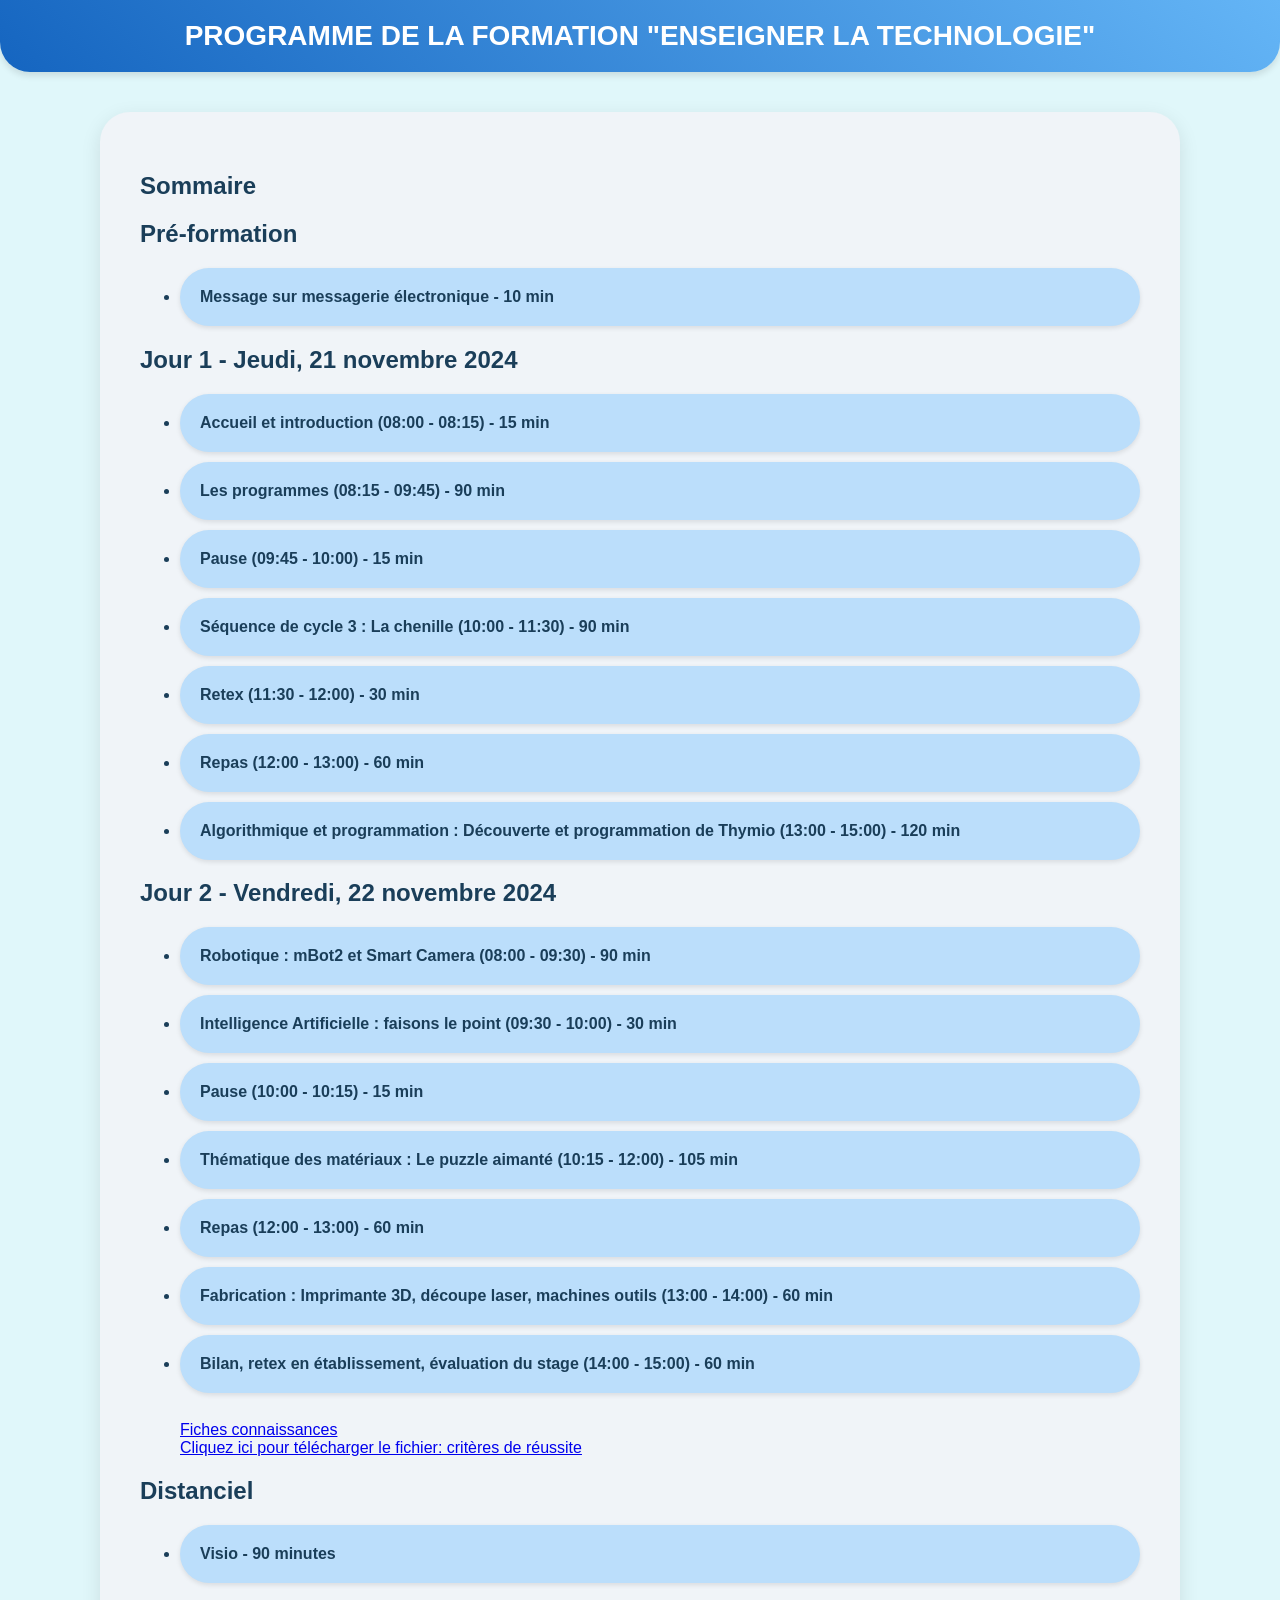
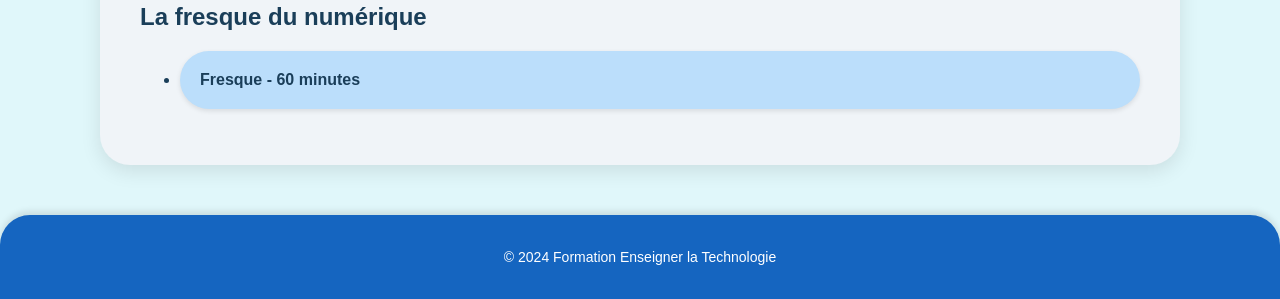
<file: index.html>
<!DOCTYPE html>
<html lang="fr">

<head>
    <meta charset="UTF-8">
    <meta name="viewport" content="width=device-width, initial-scale=1.0">
    <title>Enseigner la Technologie - Programme</title>
    <style>
        body {
            font-family: 'Roboto', sans-serif;
            margin: 0;
            padding: 0;
            background-color: #e0f7fa; /* Couleur de fond en camaïeu de bleu */
            color: #1a3e59; /* Couleur de texte douce et lisible */
        }

        header {
            background: linear-gradient(45deg, #1565c0, #64b5f6); /* Dégradé bleu pour l'en-tête */
            color: white;
            padding: 20px 0;
            text-align: center;
            box-shadow: 0 4px 6px rgba(0, 0, 0, 0.1);
            border-bottom-left-radius: 30px;
            border-bottom-right-radius: 30px;
        }

        main {
            max-width: 1000px;
            margin: 40px auto;
            background-color: #f0f4f8; /* Fond doux pour le contenu */
            padding: 40px;
            box-shadow: 0 6px 20px rgba(0, 0, 0, 0.1);
            border-radius: 30px;
        }

        h1 {
            font-size: 28px;
            text-transform: uppercase;
            margin: 0;
        }

        color: red; /* Couleur douce pour les titres */
            margin-bottom: 20px;
            padding-bottom: 5px;
            border-bottom: 2px solid #bbdefb;
            border-radius: 15px;
        }

        ul {
            list-style-type: none;
            padding: 0;
        }

        li {
            background-color: #bbdefb; /* Couleur bleu légère pour les items */
            margin: 10px 0;
            padding: 20px;
            border-radius: 30px; /* Formes plus curvilignes pour les items de liste */
            box-shadow: 0 2px 5px rgba(0, 0, 0, 0.1);
            transition: all 0.3s ease;
        }

        li:hover {
            transform: scale(1.02);
            background-color: #90caf9; /* Variation au survol pour l'effet interactif */
            box-shadow: 0 4px 8px rgba(0, 0, 0, 0.15);
        }

        li a {
            text-decoration: none;
            color: #1a3e59; /* Couleur de texte cohérente avec le thème bleu */
            font-weight: bold;
            display: flex;
            justify-content: space-between;
            align-items: center;
            transition: color 0.3s ease;
        }

        li a:hover {
            color: #1565c0; /* Légère variation pour les liens au survol */
        }

        .button {
            background-color: #4a90e2;
            color: white;
            padding: 12px 25px;
            text-decoration: none;
            border-radius: 30px; /* Forme plus curviligne pour le bouton */
            font-size: 16px;
            display: inline-block;
            box-shadow: 0 2px 5px rgba(0, 0, 0, 0.1);
            transition: background-color 0.3s ease, box-shadow 0.3s ease;
        }

        .button:hover {
            background-color: #357ab7;
            box-shadow: 0 4px 10px rgba(0, 0, 0, 0.15);
        }

        footer {
            background-color: #1565c0;
            color: white;
            padding: 20px 0;
            text-align: center;
            font-size: 14px;
            box-shadow: 0 -4px 6px rgba(0, 0, 0, 0.1);
            margin-top: 50px;
            border-top-left-radius: 30px;
            border-top-right-radius: 30px;
        }
    </style>
</head>

<body>
    <header>
        <h1>Programme de la formation "Enseigner la Technologie"</h1>
    </header>

    <main>
        <h2>Sommaire</h2>
        
        <!-- Section Pré-formation -->
        <h2>Pré-formation</h2>
        <ul>
            <li><a href="sequence1.html">Message sur messagerie électronique  - 10 min</a></li>
        </ul>

        <!-- Section Jour 1 -->
        <h2>Jour 1 - Jeudi, 21 novembre 2024</h2>
        <ul>
            <li><a>Accueil et introduction (08:00 - 08:15) - 15 min</a></li>
            <li><a href="jour1_programmes.html">Les programmes (08:15 - 09:45) - 90 min</a></li>
            <li><a>Pause (09:45 - 10:00) - 15 min</a></li>
            <li><a href="jour1_chenille.html">Séquence de cycle 3 : La chenille (10:00 - 11:30) - 90 min</a></li>
            <li><a href="jour1_retex.html">Retex (11:30 - 12:00) - 30 min</a></li>
            <li><a>Repas (12:00 - 13:00) - 60 min</a></li>
            <li><a href="jour1_algo.html">Algorithmique et programmation : Découverte et programmation de Thymio (13:00 - 15:00) - 120 min</a></li>
        </ul>

        <!-- Section Jour 2 -->
        <h2>Jour 2 - Vendredi, 22 novembre 2024</h2>
        <ul>
            <li><a href="jour2_robotique.html">Robotique : mBot2 et Smart Camera (08:00 - 09:30) - 90 min</a></li>
            <li><a href="jour2_ia.html">Intelligence Artificielle : faisons le point (09:30 - 10:00) - 30 min</a></li>
            <li><a>Pause (10:00 - 10:15) - 15 min</a></li>
            <li><a href="jour2_puzzle.html">Thématique des matériaux : Le puzzle aimanté (10:15 - 12:00) - 105 min</a></li>
            <li><a>Repas (12:00 - 13:00) - 60 min</a></li>
            <li><a href="jour2_fabrication.html">Fabrication : Imprimante 3D, découpe laser, machines outils (13:00 - 14:00) - 60 min</a></li>
            <li><a href="bilan.html">Bilan, retex en établissement, évaluation du stage (14:00 - 15:00) - 60 min</a></li>
            <br>
            <a href="https://drive.google.com/drive/folders/1B8I7rsgX6nGIqw74XtzS6qGpcjgdkSvI?usp=sharing">Fiches connaissances</a>
            <br>
             <a href="criteres.xlsx" download="criteres.xlsx">Cliquez ici pour télécharger le fichier: critères de réussite</a>
        </ul>

        <!-- Section Distanciel -->
        <h2>Distanciel</h2>
        <ul>
            <li><a href="distanciel.html">Visio - 90 minutes</a></li>
        </ul>
        
        <!-- Section Fresque -->
        <h2>La fresque du numérique</h2>
        <ul>
            <li><a href="fresque.html">Fresque - 60 minutes</a></li>
        </ul>
    </main>

    <footer>
        <p>&copy; 2024 Formation Enseigner la Technologie</p>
    </footer>
</body>

</html>
</file>
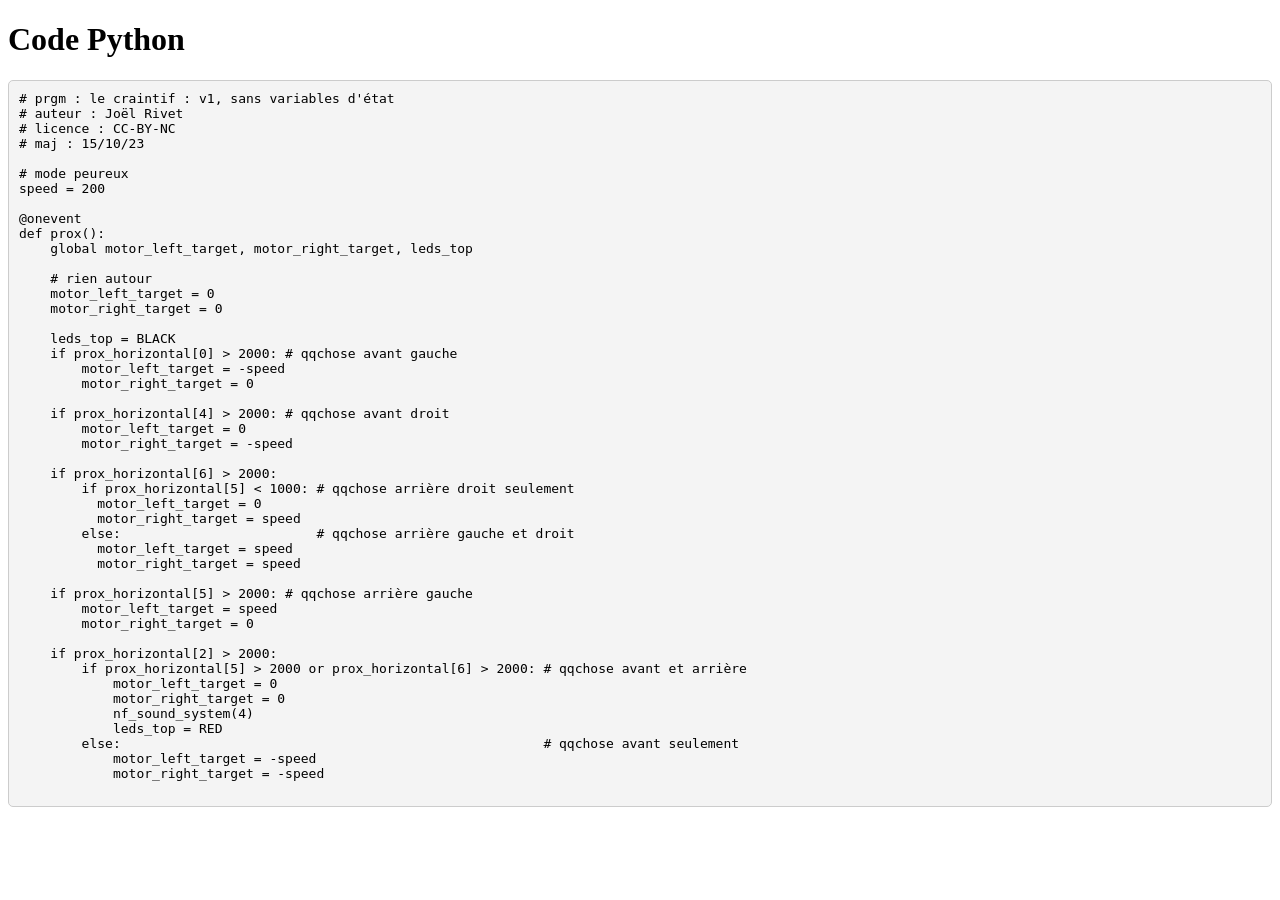
<file: block.html>
<!DOCTYPE html>
<html lang="fr">
<head>
    <meta charset="UTF-8">
    <meta name="viewport" content="width=device-width, initial-scale=1.0">
    <title>Afficher un fichier Python</title>
    <style>
        pre {
            background-color: #f4f4f4;
            padding: 10px;
            border-radius: 5px;
            font-family: monospace;
            border: 1px solid #ccc;
            color: black;
            overflow-x: auto;
        }
    </style>
</head>
<body>
    <h1>Code Python</h1>
    <pre>
# prgm : le craintif : v1, sans variables d'état 
# auteur : Joël Rivet
# licence : CC-BY-NC
# maj : 15/10/23

# mode peureux
speed = 200

@onevent
def prox():
    global motor_left_target, motor_right_target, leds_top
    
    # rien autour
    motor_left_target = 0
    motor_right_target = 0
  
    leds_top = BLACK     
    if prox_horizontal[0] > 2000: # qqchose avant gauche
        motor_left_target = -speed
        motor_right_target = 0
        
    if prox_horizontal[4] > 2000: # qqchose avant droit
        motor_left_target = 0
        motor_right_target = -speed
    
    if prox_horizontal[6] > 2000:        
        if prox_horizontal[5] < 1000: # qqchose arrière droit seulement
          motor_left_target = 0
          motor_right_target = speed         
        else:                         # qqchose arrière gauche et droit
          motor_left_target = speed
          motor_right_target = speed
        
    if prox_horizontal[5] > 2000: # qqchose arrière gauche
        motor_left_target = speed
        motor_right_target = 0
    
    if prox_horizontal[2] > 2000:                
        if prox_horizontal[5] > 2000 or prox_horizontal[6] > 2000: # qqchose avant et arrière            
            motor_left_target = 0
            motor_right_target = 0
            nf_sound_system(4)
            leds_top = RED        
        else:                                                      # qqchose avant seulement     
            motor_left_target = -speed
            motor_right_target = -speed
               </pre>
</body>
</html>
</file>
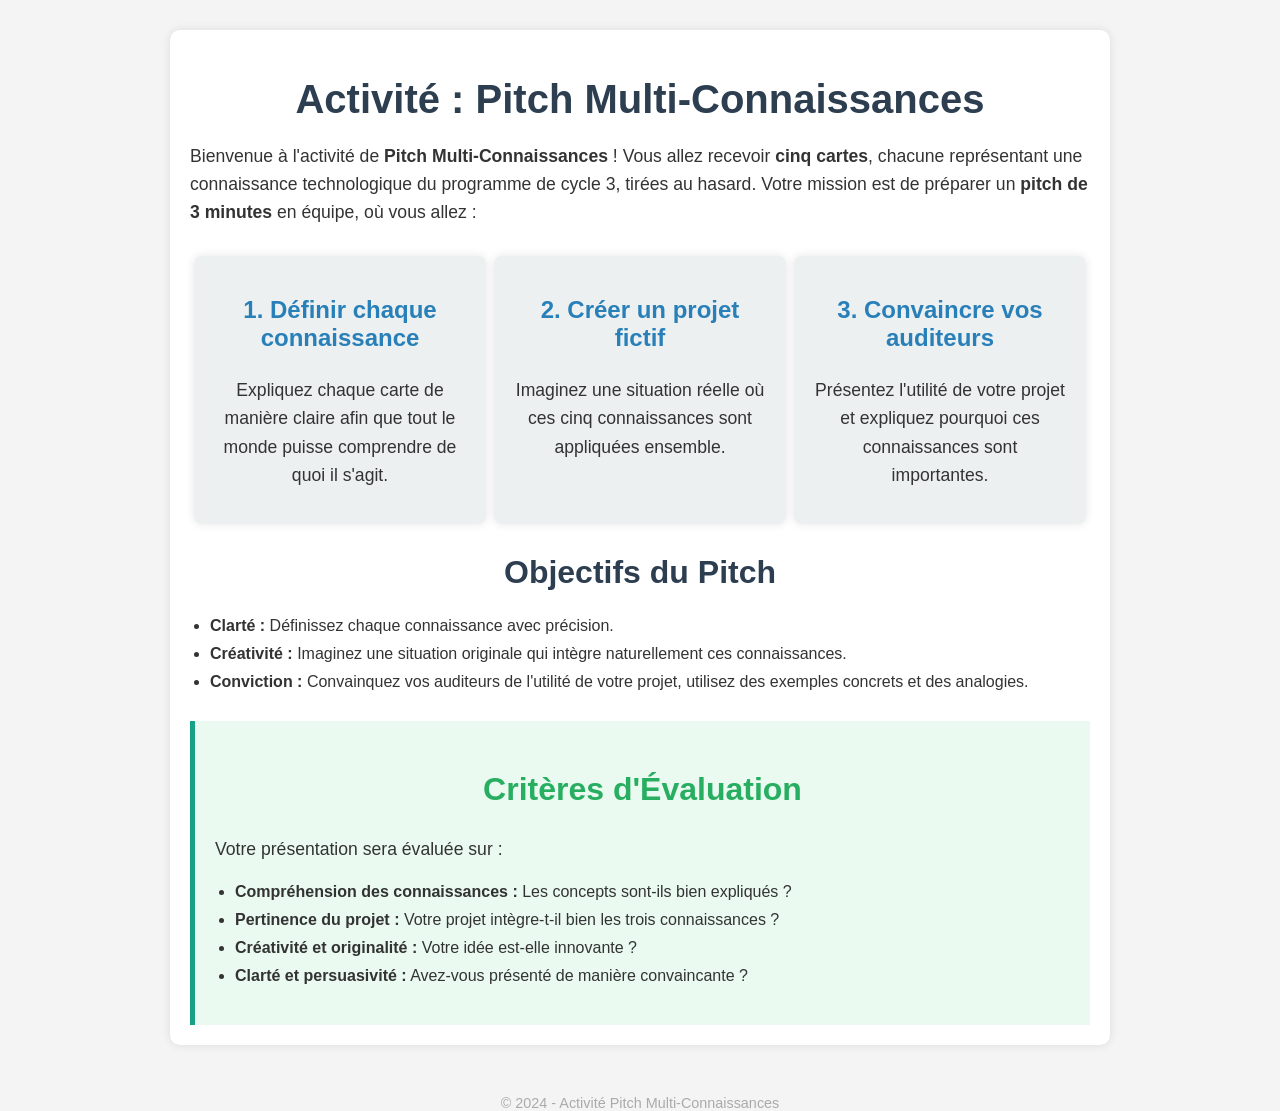
<file: Consignes.html>
<!DOCTYPE html>
<html lang="fr">
<head>
    <meta charset="UTF-8">
    <meta name="viewport" content="width=device-width, initial-scale=1.0">
    <title>Pitch Multi-Connaissances</title>
    <style>
        body {
            font-family: 'Arial', sans-serif;
            background-color: #f4f4f4;
            color: #333;
            margin: 0;
            padding: 0;
        }

        .container {
            max-width: 900px;
            margin: 30px auto;
            padding: 20px;
            background-color: #ffffff;
            box-shadow: 0 0 10px rgba(0, 0, 0, 0.1);
            border-radius: 10px;
        }

        h1, h2, h3 {
            text-align: center;
            color: #2c3e50;
        }

        h1 {
            font-size: 2.5em;
            margin-bottom: 20px;
        }

        h2 {
            margin-top: 30px;
            font-size: 2em;
        }

        h3 {
            margin-top: 20px;
            font-size: 1.5em;
            color: #16a085;
        }

        p {
            font-size: 1.1em;
            line-height: 1.6;
            margin: 15px 0;
        }

        .objectives-list {
            margin: 20px 0;
            padding-left: 20px;
        }

        .objectives-list li {
            margin-bottom: 10px;
        }

        .card-section {
            display: flex;
            justify-content: space-around;
            margin-top: 30px;
        }

        .card {
            background-color: #ecf0f1;
            padding: 20px;
            width: 28%;
            border-radius: 8px;
            text-align: center;
            box-shadow: 0 0 10px rgba(0, 0, 0, 0.1);
        }

        .card h3 {
            color: #2980b9;
        }

        .criteria {
            margin-top: 30px;
            background-color: #eafaf1;
            padding: 20px;
            border-left: 5px solid #16a085;
        }

        .criteria h2 {
            color: #27ae60;
        }

        .footer {
            text-align: center;
            margin-top: 50px;
            font-size: 0.9em;
            color: #aaa;
        }
    </style>
</head>
<body>
    <div class="container">
        <h1>Activité : Pitch Multi-Connaissances</h1>
        
        <p>Bienvenue à l'activité de <strong>Pitch Multi-Connaissances</strong> ! Vous allez recevoir <strong>cinq cartes</strong>, chacune représentant une connaissance technologique du programme de cycle 3, tirées au hasard. Votre mission est de préparer un <strong>pitch de 3 minutes</strong> en équipe, où vous allez :</p>
        
        <div class="card-section">
            <div class="card">
                <h3>1. Définir chaque connaissance</h3>
                <p>Expliquez chaque carte de manière claire afin que tout le monde puisse comprendre de quoi il s'agit.</p>
            </div>
            <div class="card">
                <h3>2. Créer un projet fictif</h3>
                <p>Imaginez une situation réelle où ces cinq connaissances sont appliquées ensemble.</p>
            </div>
            <div class="card">
                <h3>3. Convaincre vos auditeurs</h3>
                <p>Présentez l'utilité de votre projet et expliquez pourquoi ces connaissances sont importantes.</p>
            </div>
        </div>
        
        <h2>Objectifs du Pitch</h2>
        <ul class="objectives-list">
            <li><strong>Clarté :</strong> Définissez chaque connaissance avec précision.</li>
            <li><strong>Créativité :</strong> Imaginez une situation originale qui intègre naturellement ces connaissances.</li>
            <li><strong>Conviction :</strong> Convainquez vos auditeurs de l'utilité de votre projet, utilisez des exemples concrets et des analogies.</li>
        </ul>
        
        <div class="criteria">
            <h2>Critères d'Évaluation</h2>
            <p>Votre présentation sera évaluée sur :</p>
            <ul class="objectives-list">
                <li><strong>Compréhension des connaissances :</strong> Les concepts sont-ils bien expliqués ?</li>
                <li><strong>Pertinence du projet :</strong> Votre projet intègre-t-il bien les trois connaissances ?</li>
                <li><strong>Créativité et originalité :</strong> Votre idée est-elle innovante ?</li>
                <li><strong>Clarté et persuasivité :</strong> Avez-vous présenté de manière convaincante ?</li>
            </ul>
        </div>
    </div>
    <div class="footer">
        &copy; 2024 - Activité Pitch Multi-Connaissances
    </div>
</body>
</html>
</file>
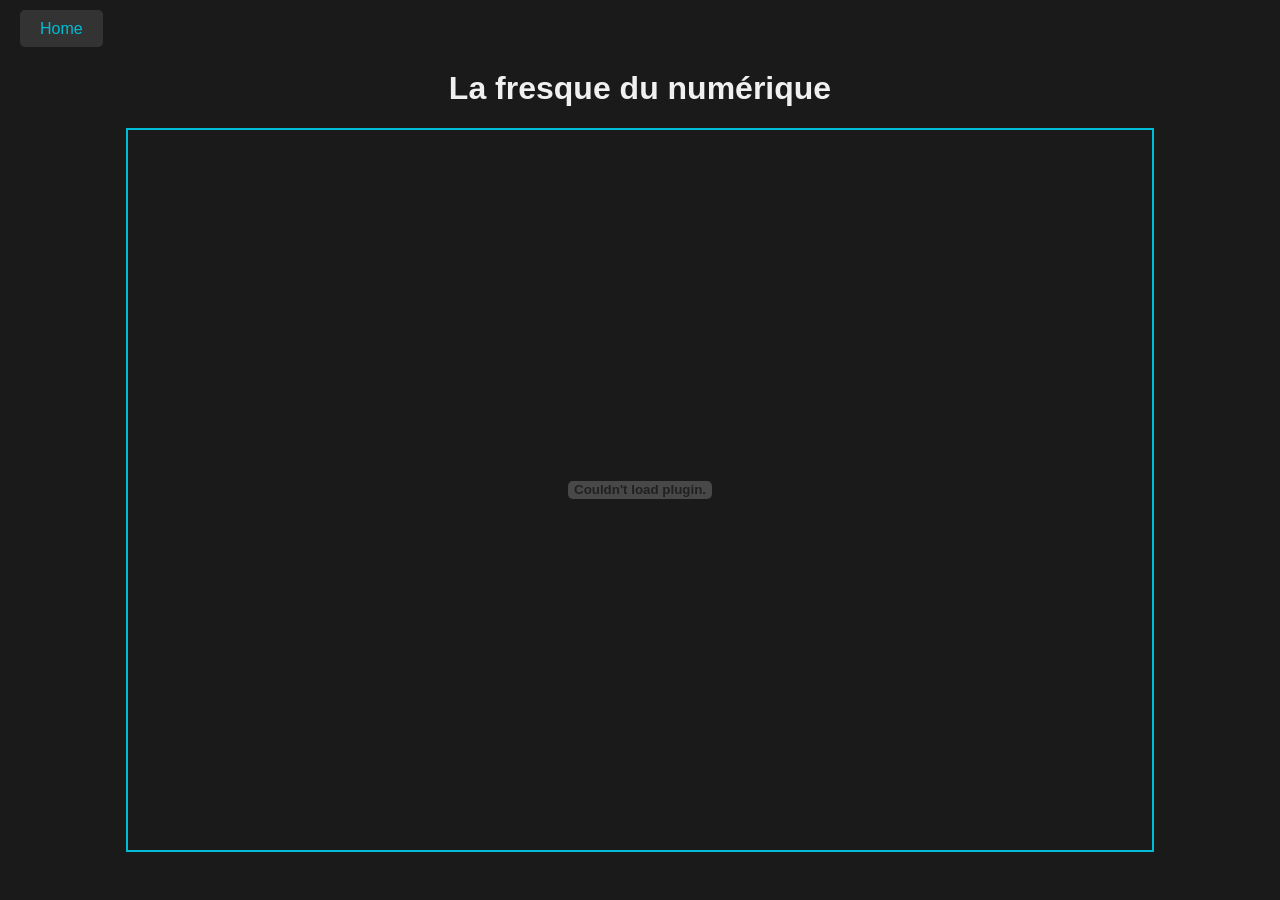
<file: fresque.html>
<!DOCTYPE html>
<html lang="fr">
<head>
    <meta charset="UTF-8">
    <meta name="viewport" content="width=device-width, initial-scale=1.0">
    <title>La fresque du numérique</title>
    <style>
        body {
            font-family: Arial, sans-serif;
            background-color: #1a1a1a;
            color: #f0f0f0;
            display: flex;
            flex-direction: column;
            align-items: center;
            justify-content: center;
            height: 100vh;
            margin: 0;
        }
        .header {
            position: absolute;
            top: 20px;
            left: 20px;
        }
        .header a {
            text-decoration: none;
            color: #00bcd4;
            background-color: #333;
            padding: 10px 20px;
            border-radius: 5px;
            transition: background-color 0.3s;
        }
        .header a:hover {
            background-color: #555;
        }
        .pdf-container {
            width: 80%;
            height: 80%;
            border: 2px solid #00bcd4;
        }
    </style>
</head>
<body>
    <div class="header">
        <a href="https://maxmadia.github.io/index.html">Home</a>
    </div>

    <h1>La fresque du numérique</h1>

    <div class="pdf-container">
        <embed src="fresque.pdf" type="application/pdf" width="100%" height="100%">
    </div>
</body>
</html>
</file>
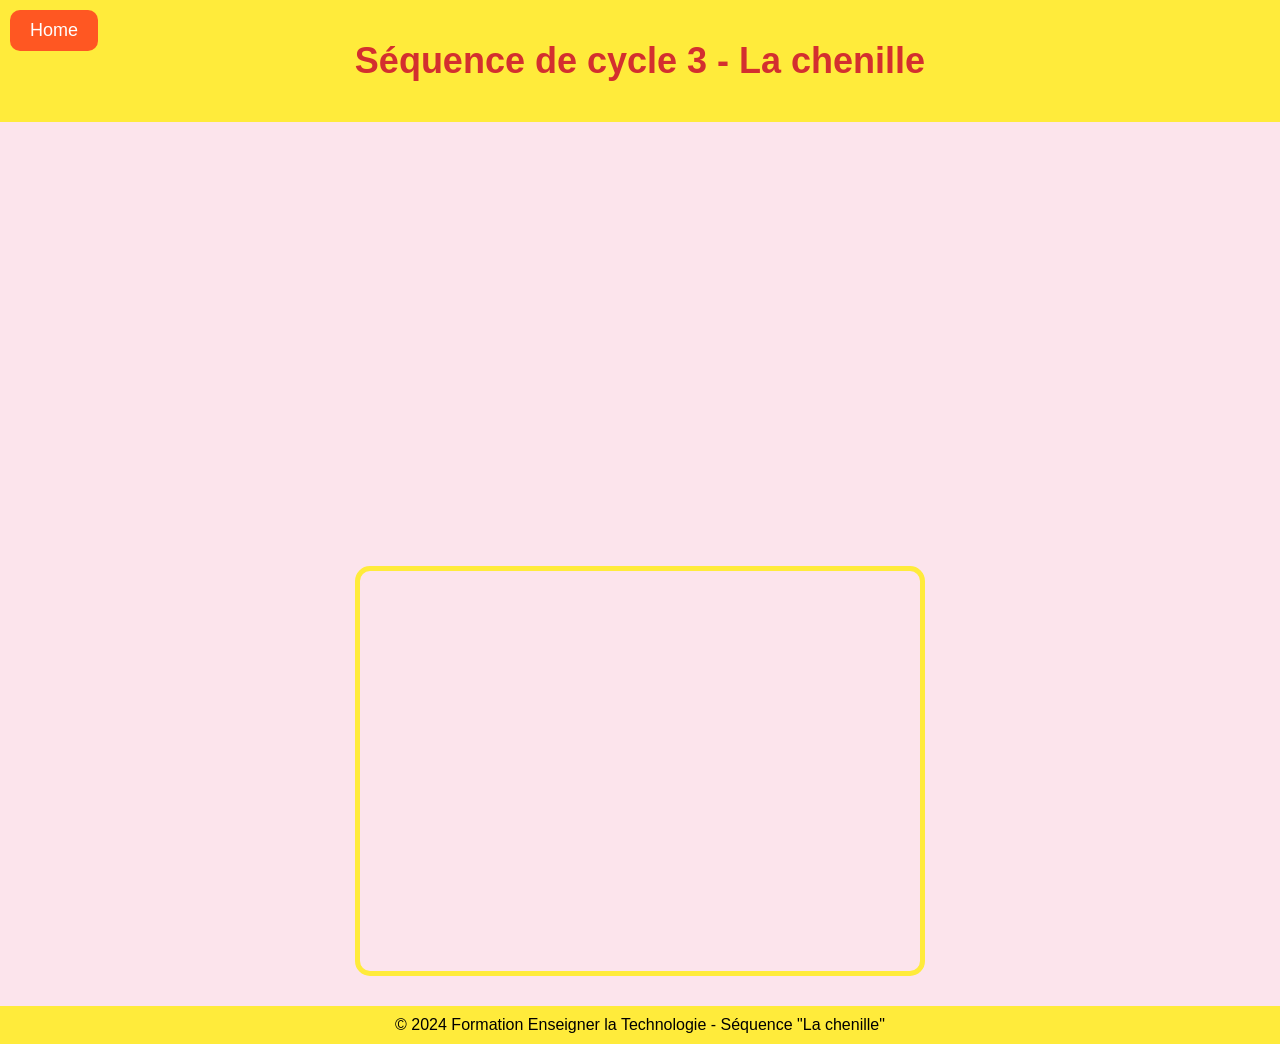
<file: jour1_chenille.html>
<!DOCTYPE html>
<html lang="fr">

<head>
    <meta charset="UTF-8">
    <meta name="viewport" content="width=device-width, initial-scale=1.0">
    <title>Séquence de cycle 3 - La chenille</title>
    <style>
        body {
            font-family: 'Comic Sans MS', cursive, sans-serif;
            margin: 0;
            padding: 0;
            background-color: #fce4ec;
        }

        header {
            background-color: #ffeb3b;
            color: #000;
            padding: 10px;
            position: relative;
        }

        .home-btn {
            position: absolute;
            top: 10px;
            left: 10px;
            background-color: #ff5722;
            color: white;
            padding: 10px 20px;
            text-decoration: none;
            border-radius: 10px;
            font-size: 18px;
        }

        .home-btn:hover {
            background-color: #e64a19;
        }

        h1 {
            color: #d32f2f;
            text-align: center;
            font-size: 36px;
            margin: 20px 0;
            padding: 10px;
        }

        main {
            text-align: center;
            margin: 20px;
        }

        .download-btn {
            background-color: #4caf50;
            color: white;
            padding: 10px 20px;
            text-decoration: none;
            border-radius: 10px;
            font-size: 18px;
            display: inline-block;
            margin: 20px 0;
        }

        .download-btn:hover {
            background-color: #388e3c;
        }

        .video-container {
            margin: 20px auto;
            max-width: 560px;
            height: 400px;
            border: 5px solid #ffeb3b;
            border-radius: 15px;
        }

        iframe {
            width: 600px;
            height: 400px;
            border-radius: 15px;
        }

        footer {
            background-color: #ffeb3b;
            color: #000;
            padding: 10px;
            text-align: center;
            font-size: 16px;
            margin-top: 30px;
        }
    </style>
</head>

<body>
    <header>
        <a href="index.html" class="home-btn">Home</a>
        <h1>Séquence de cycle 3 - La chenille</h1>
    </header>

    <main>
	<div class="pdf-container">
           <iframe src=chenille.pdf width=600px height=400px style="border: none;" allow="autoplay"></iframe>
           <iframe src=diapo.pdf width=600px height=400px style="border: none;" allow="autoplay"></iframe>
        </div>


        <div class="video-container">
            <iframe src="https://www.youtube.com/embed/Msi0JdIhPME" frameborder="0" allowfullscreen></iframe>
        </div>
    </main>

    <footer>
        &copy; 2024 Formation Enseigner la Technologie - Séquence "La chenille"
    </footer>
</body>

</html>
</file>
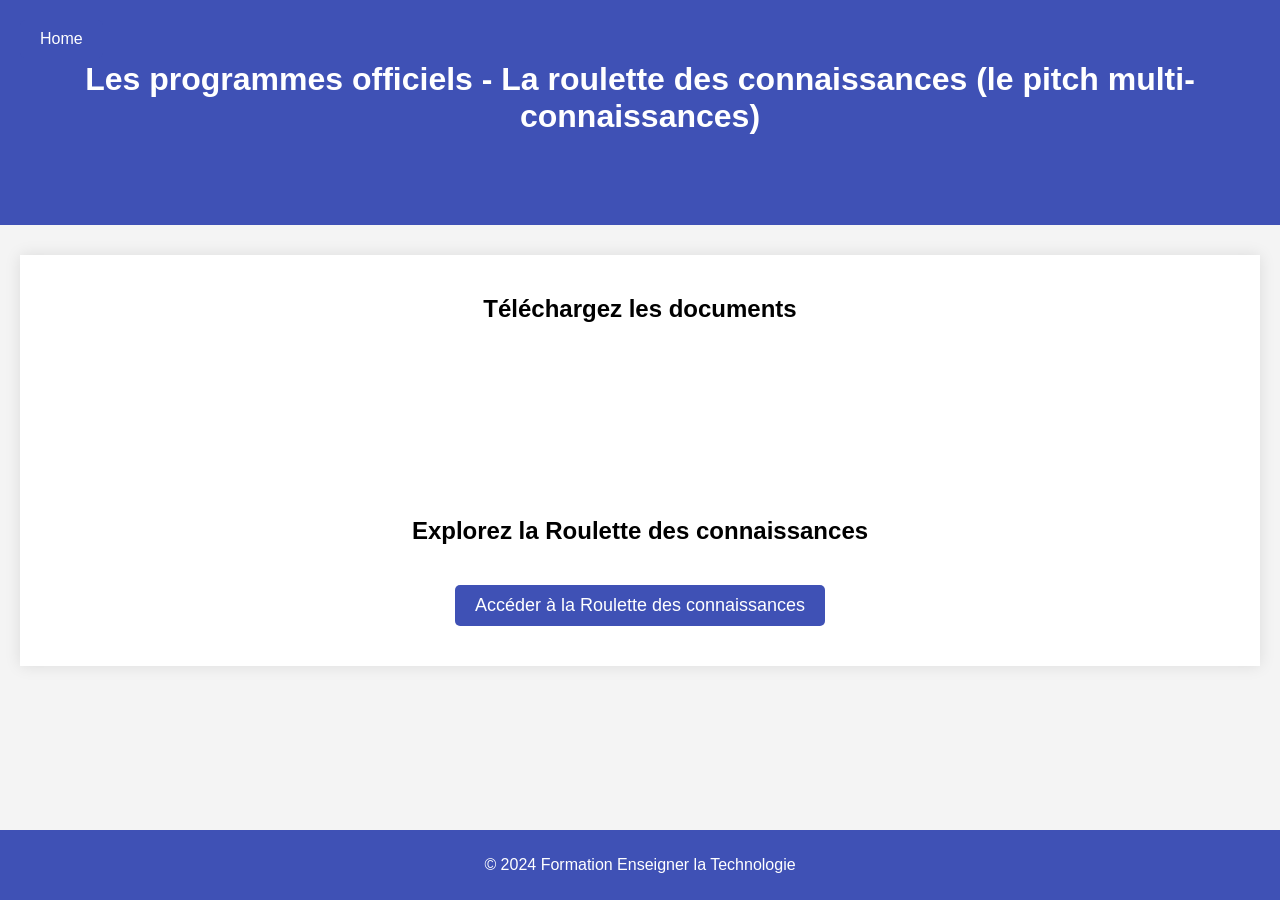
<file: jour1_programmes.html>
<!DOCTYPE html>
<html lang="fr">

<head>
    <meta charset="UTF-8">
    <meta name="viewport" content="width=device-width, initial-scale=1.0">
    <title>Téléchargements - Enseigner la Technologie</title>
    <style>
        body {
            font-family: Arial, sans-serif;
            margin: 0;
            padding: 0;
            background-color: #f4f4f4;
        }

        header {
            background-color: #3f51b5;
            color: white;
            padding: 20px 0;
            text-align: center;
            position: relative;
        }

        .home-btn {
            position: absolute;
            top: 20px;
            left: 20px;
            background-color: #3f51b5;
            color: white;
            padding: 10px 20px;
            text-decoration: none;
            border-radius: 5px;
            font-size: 16px;
        }

        .home-btn:hover {
            background-color: #283593;
        }

        main {
            max-width: 1200px;
            margin: 30px auto;
            background-color: white;
            padding: 20px;
            box-shadow: 0 0 15px rgba(0, 0, 0, 0.1);
        }

        h1 {
            color: white;
            background-color: #3f51b5;
            text-align: center;
            margin-bottom: 50px;
            padding: 20px;
        }

        section {
            text-align: center;
        }

        .download-btn {
            background-color: #3f51b5;
            color: white;
            padding: 10px 20px;
            text-decoration: none;
            border-radius: 5px;
            margin: 20px;
            font-size: 18px;
            display: inline-block;
        }

        .download-btn:hover {
            background-color: #283593;
        }

        footer {
            background-color: #3f51b5;
            color: white;
            padding: 10px 0;
            text-align: center;
            position: fixed;
            width: 100%;
            bottom: 0;
        }

	.pdf-container {
            margin-bottom: 20px;
        }

        iframe {
            width: 25%;
            height: 25%; /* Height set to maximum */
            border: none;
        }

    </style>
</head>

<body>
    <header>
        <a href="index.html" class="home-btn">Home</a>
        <h1>Les programmes officiels - La roulette des connaissances (le pitch multi-connaissances)</h1>
    </header>

    <main>
        <section>
            <h2>Téléchargez les documents</h2>
        <div class="pdf-container">
            <iframe src="techno_cycle3.pdf"></iframe>
            <iframe src="techno_cycle4.pdf"></iframe>
        </div>
        </section>

        <section>
            <h2>Explorez la Roulette des connaissances</h2>
            <a href="roulette.html" class="download-btn">Accéder à la Roulette des connaissances</a>
        </section>
    </main>

    <footer>
        <p>&copy; 2024 Formation Enseigner la Technologie</p>
    </footer>
</body>

</html>
</file>
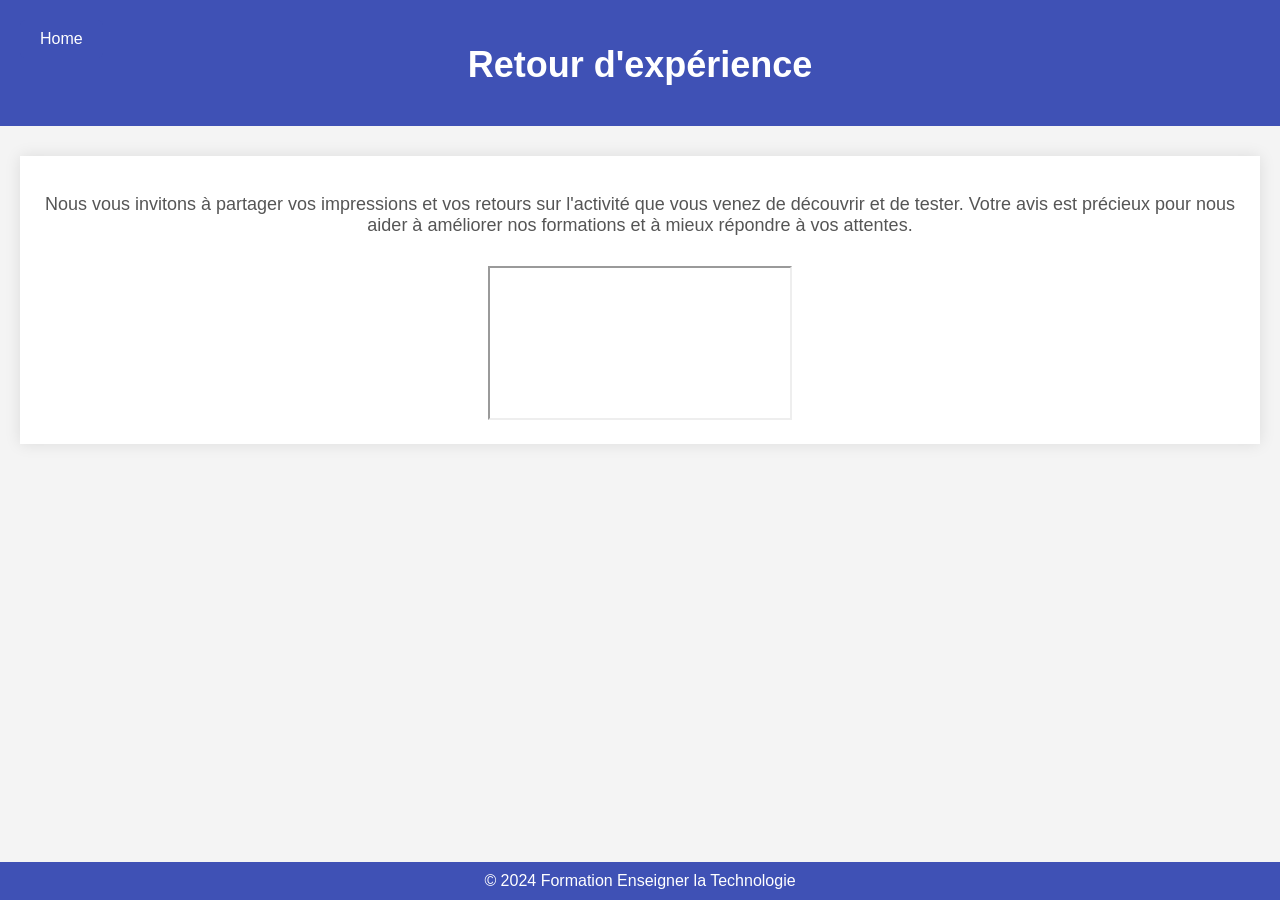
<file: jour1_retex.html>
<!DOCTYPE html>
<html lang="fr">

<head>
    <meta charset="UTF-8">
    <meta name="viewport" content="width=device-width, initial-scale=1.0">
    <title>Retour d'expérience</title>
    <style>
        body {
            font-family: Arial, sans-serif;
            margin: 0;
            padding: 0;
            background-color: #f4f4f4;
        }

        header {
            background-color: #3f51b5;
            color: white;
            padding: 20px;
            text-align: center;
            position: relative;
        }

        .home-btn {
            position: absolute;
            top: 20px;
            left: 20px;
            background-color: #3f51b5;
            color: white;
            padding: 10px 20px;
            text-decoration: none;
            border-radius: 5px;
            font-size: 16px;
        }

        .home-btn:hover {
            background-color: #283593;
        }

        main {
            max-width: 1200px;
            margin: 30px auto;
            background-color: white;
            padding: 20px;
            box-shadow: 0 0 15px rgba(0, 0, 0, 0.1);
            text-align: center;
        }

        h1 {
            color: white;
            font-size: 36px;
            margin-bottom: 20px;
        }

        p {
            font-size: 18px;
            color: #555;
            margin-bottom: 30px;
        }

        .download-btn {
            background-color: #4caf50;
            color: white;
            padding: 10px 20px;
            text-decoration: none;
            border-radius: 5px;
            font-size: 18px;
            display: inline-block;
        }

        .download-btn:hover {
            background-color: #388e3c;
        }

        footer {
            background-color: #3f51b5;
            color: white;
            padding: 10px 0;
            text-align: center;
            position: fixed;
            width: 100%;
            bottom: 0;
        }
    </style>
</head>

<body>
    <header>
        <a href="index.html" class="home-btn">Home</a>
        <h1>Retour d'expérience</h1>
    </header>

    <main>
        <p>Nous vous invitons à partager vos impressions et vos retours sur l'activité que vous venez de découvrir et de tester. 
           Votre avis est précieux pour nous aider à améliorer nos formations et à mieux répondre à vos attentes.</p>

	<div class="pdf-container">
            <iframe src="bateau.pdf"></iframe>
        </div>

    </main>

    <footer>
        &copy; 2024 Formation Enseigner la Technologie
    </footer>
</body>

</html>
</file>
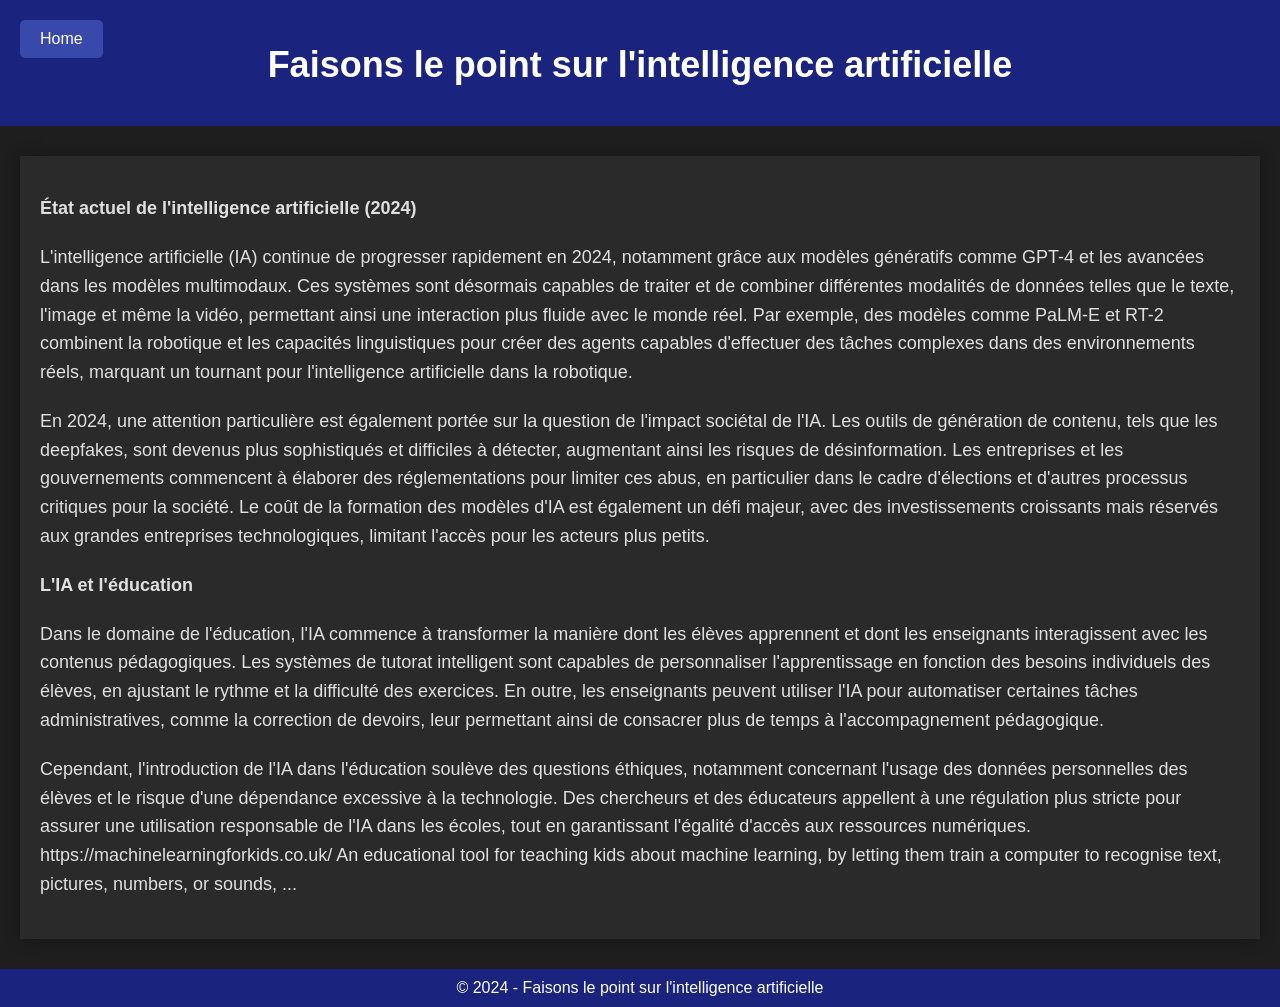
<file: jour2_ia.html>
<!DOCTYPE html>
<html lang="fr">

<head>
    <meta charset="UTF-8">
    <meta name="viewport" content="width=device-width, initial-scale=1.0">
    <title>Faisons le point sur l'intelligence artificielle</title>
    <style>
        body {
            font-family: 'Roboto', sans-serif;
            margin: 0;
            padding: 0;
            background-color: #1e1e1e;
            color: #e0e0e0;
        }

        header {
            background-color: #1a237e;
            padding: 20px;
            text-align: center;
            position: relative;
        }

        .home-btn {
            position: absolute;
            top: 20px;
            left: 20px;
            background-color: #3949ab;
            color: white;
            padding: 10px 20px;
            text-decoration: none;
            border-radius: 5px;
            font-size: 16px;
        }

        .home-btn:hover {
            background-color: #283593;
        }

        h1 {
            color: white;
            font-size: 36px;
            margin-bottom: 20px;
        }

        main {
            max-width: 1200px;
            margin: 30px auto;
            background-color: #2a2a2a;
            padding: 20px;
            box-shadow: 0 0 15px rgba(0, 0, 0, 0.3);
            text-align: center;
        }

        p {
            font-size: 18px;
            line-height: 1.6;
            text-align: left;
            margin-bottom: 20px;
        }

        footer {
            background-color: #1a237e;
            color: white;
            padding: 10px 0;
            text-align: center;
        }
    </style>
</head>

<body>
    <header>
        <a href="index.html" class="home-btn">Home</a>
        <h1>Faisons le point sur l'intelligence artificielle</h1>
    </header>

    <main>
        <p><strong>État actuel de l'intelligence artificielle (2024)</strong></p>
        <p>L'intelligence artificielle (IA) continue de progresser rapidement en 2024, notamment grâce aux modèles génératifs comme GPT-4 et les avancées dans les modèles multimodaux. Ces systèmes sont désormais capables de traiter et de combiner différentes modalités de données telles que le texte, l'image et même la vidéo, permettant ainsi une interaction plus fluide avec le monde réel. Par exemple, des modèles comme PaLM-E et RT-2 combinent la robotique et les capacités linguistiques pour créer des agents capables d'effectuer des tâches complexes dans des environnements réels, marquant un tournant pour l'intelligence artificielle dans la robotique.</p>

        <p>En 2024, une attention particulière est également portée sur la question de l'impact sociétal de l'IA. Les outils de génération de contenu, tels que les deepfakes, sont devenus plus sophistiqués et difficiles à détecter, augmentant ainsi les risques de désinformation. Les entreprises et les gouvernements commencent à élaborer des réglementations pour limiter ces abus, en particulier dans le cadre d'élections et d'autres processus critiques pour la société. Le coût de la formation des modèles d'IA est également un défi majeur, avec des investissements croissants mais réservés aux grandes entreprises technologiques, limitant l'accès pour les acteurs plus petits.</p>

        <p><strong>L'IA et l'éducation</strong></p>
        <p>Dans le domaine de l'éducation, l'IA commence à transformer la manière dont les élèves apprennent et dont les enseignants interagissent avec les contenus pédagogiques. Les systèmes de tutorat intelligent sont capables de personnaliser l'apprentissage en fonction des besoins individuels des élèves, en ajustant le rythme et la difficulté des exercices. En outre, les enseignants peuvent utiliser l'IA pour automatiser certaines tâches administratives, comme la correction de devoirs, leur permettant ainsi de consacrer plus de temps à l'accompagnement pédagogique.</p>

        <p>Cependant, l'introduction de l'IA dans l'éducation soulève des questions éthiques, notamment concernant l'usage des données personnelles des élèves et le risque d'une dépendance excessive à la technologie. Des chercheurs et des éducateurs appellent à une régulation plus stricte pour assurer une utilisation responsable de l'IA dans les écoles, tout en garantissant l'égalité d'accès aux ressources numériques.   https://machinelearningforkids.co.uk/    An educational tool for teaching kids about machine learning, by letting them train a computer to recognise text, pictures, numbers, or sounds, ...
</p>
    </main>

    <footer>
        &copy; 2024 - Faisons le point sur l'intelligence artificielle
    </footer>
</body>

</html>
</file>
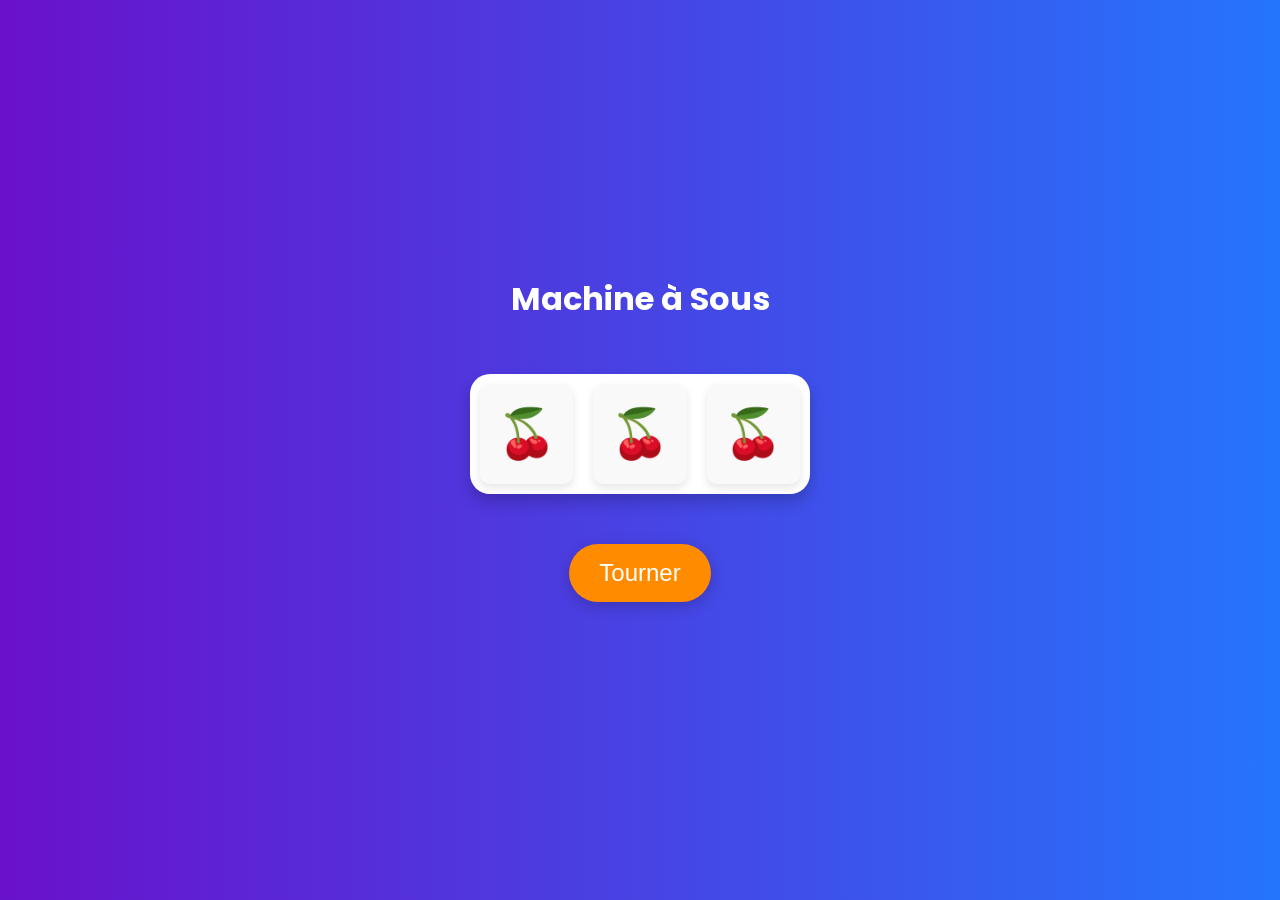
<file: machine a sous.html>
<!DOCTYPE html>
<html lang="fr">
<head>
    <meta charset="UTF-8">
    <meta name="viewport" content="width=device-width, initial-scale=1.0">
    <title>Machine à Sous</title>
    <link href="https://fonts.googleapis.com/css2?family=Poppins:wght@400;700&display=swap" rel="stylesheet">
    <style>
        body {
            font-family: 'Poppins', sans-serif;
            text-align: center;
            background: linear-gradient(to right, #6a11cb, #2575fc);
            color: #fff;
            display: flex;
            flex-direction: column;
            justify-content: center;
            align-items: center;
            height: 100vh;
            margin: 0;
        }
        .slot-machine {
            display: flex;
            justify-content: center;
            margin: 30px auto;
            width: 340px;
            overflow: hidden;
            border-radius: 20px;
            box-shadow: 0 8px 15px rgba(0, 0, 0, 0.2);
            background-color: #ffffff;
        }
        .reel {
            width: 100px;
            height: 100px;
            margin: 10px;
            border-radius: 10px;
            background: #f9f9f9;
            box-shadow: 0 4px 8px rgba(0, 0, 0, 0.1);
            overflow: hidden;
            position: relative;
        }
        .symbols {
            position: absolute;
            top: 0;
            width: 100%;
            transition: top 1s ease-in-out;
        }
        .symbol {
            width: 100%;
            height: 100px;
            display: flex;
            align-items: center;
            justify-content: center;
            font-size: 3em;
        }
        .button {
            padding: 15px 30px;
            font-size: 1.5em;
            margin-top: 20px;
            cursor: pointer;
            border: none;
            border-radius: 50px;
            background: #ff8c00;
            color: #fff;
            box-shadow: 0 4px 15px rgba(0, 0, 0, 0.2);
            transition: background 0.3s, transform 0.3s;
        }
        .button:hover {
            background: #e07b00;
            transform: translateY(-3px);
        }
        .button:active {
            transform: translateY(2px);
        }
        #result {
            margin-top: 20px;
            font-size: 1.5em;
            font-weight: 700;
        }
    </style>
</head>
<body>
    <h1>Machine à Sous</h1>
    <div class="slot-machine">
        <div class="reel" id="reel1">
            <div class="symbols" id="symbols1">
                <div class="symbol">🍒</div>
                <div class="symbol">🍋</div>
                <div class="symbol">🍊</div>
                <div class="symbol">🍇</div>
                <div class="symbol">⭐</div>
                <div class="symbol">🔔</div>
            </div>
        </div>
        <div class="reel" id="reel2">
            <div class="symbols" id="symbols2">
                <div class="symbol">🍒</div>
                <div class="symbol">🍋</div>
                <div class="symbol">🍊</div>
                <div class="symbol">🍇</div>
                <div class="symbol">⭐</div>
                <div class="symbol">🔔</div>
            </div>
        </div>
        <div class="reel" id="reel3">
            <div class="symbols" id="symbols3">
                <div class="symbol">🍒</div>
                <div class="symbol">🍋</div>
                <div class="symbol">🍊</div>
                <div class="symbol">🍇</div>
                <div class="symbol">⭐</div>
                <div class="symbol">🔔</div>
            </div>
        </div>
    </div>
    <button class="button" onclick="spin()">Tourner</button>
    <p id="result"></p>

    <script>
        function playSystemSound(type) {
            if (type === 'partial') {
                // Utiliser l'API AudioContext pour générer un bip
                const context = new (window.AudioContext || window.webkitAudioContext)();
                const oscillator = context.createOscillator();
                oscillator.type = 'square';
                oscillator.frequency.setValueAtTime(440, context.currentTime); // La fréquence du bip
                oscillator.connect(context.destination);
                oscillator.start();
                oscillator.stop(context.currentTime + 0.2); // Bip court de 200ms
            } else if (type === 'jackpot') {
                // Utiliser l'API AudioContext pour générer une mélodie de victoire
                const context = new (window.AudioContext || window.webkitAudioContext)();
                const oscillator = context.createOscillator();
                oscillator.type = 'triangle';
                oscillator.frequency.setValueAtTime(880, context.currentTime); // La fréquence initiale
                oscillator.connect(context.destination);
                oscillator.start();
                oscillator.frequency.exponentialRampToValueAtTime(440, context.currentTime + 0.5); // Descendre la fréquence
                oscillator.stop(context.currentTime + 0.5); // Arrêter après 500ms
            }
        }

        function spin() {
            const symbols = ["🍒", "🍋", "🍊", "🍇", "⭐", "🔔"];
            const reel1 = document.getElementById("symbols1");
            const reel2 = document.getElementById("symbols2");
            const reel3 = document.getElementById("symbols3");
            
            // Faire défiler les symboles de manière aléatoire
            let position1 = Math.floor(Math.random() * symbols.length) * -100;
            let position2 = Math.floor(Math.random() * symbols.length) * -100;
            let position3 = Math.floor(Math.random() * symbols.length) * -100;
            
            reel1.style.top = position1 + "px";
            reel2.style.top = position2 + "px";
            reel3.style.top = position3 + "px";
            
            // Vérifier si tous les symboles sont identiques
            setTimeout(() => {
                const symbol1 = symbols[-position1 / 100];
                const symbol2 = symbols[-position2 / 100];
                const symbol3 = symbols[-position3 / 100];
                
                if (symbol1 === symbol2 && symbol2 === symbol3) {
                    document.getElementById("result").innerText = "Jackpot! 🎉 Vous avez gagné!";
                    playSystemSound('jackpot');
                } else if (symbol1 === symbol2 || symbol2 === symbol3 || symbol1 === symbol3) {
                    document.getElementById("result").innerText = "Presque! Deux symboles identiques!";
                    playSystemSound('partial');
                } else {
                    document.getElementById("result").innerText = "Essayez encore!";
                }
            }, 1000);
        }
    </script>
</body>
</html>
</file>
